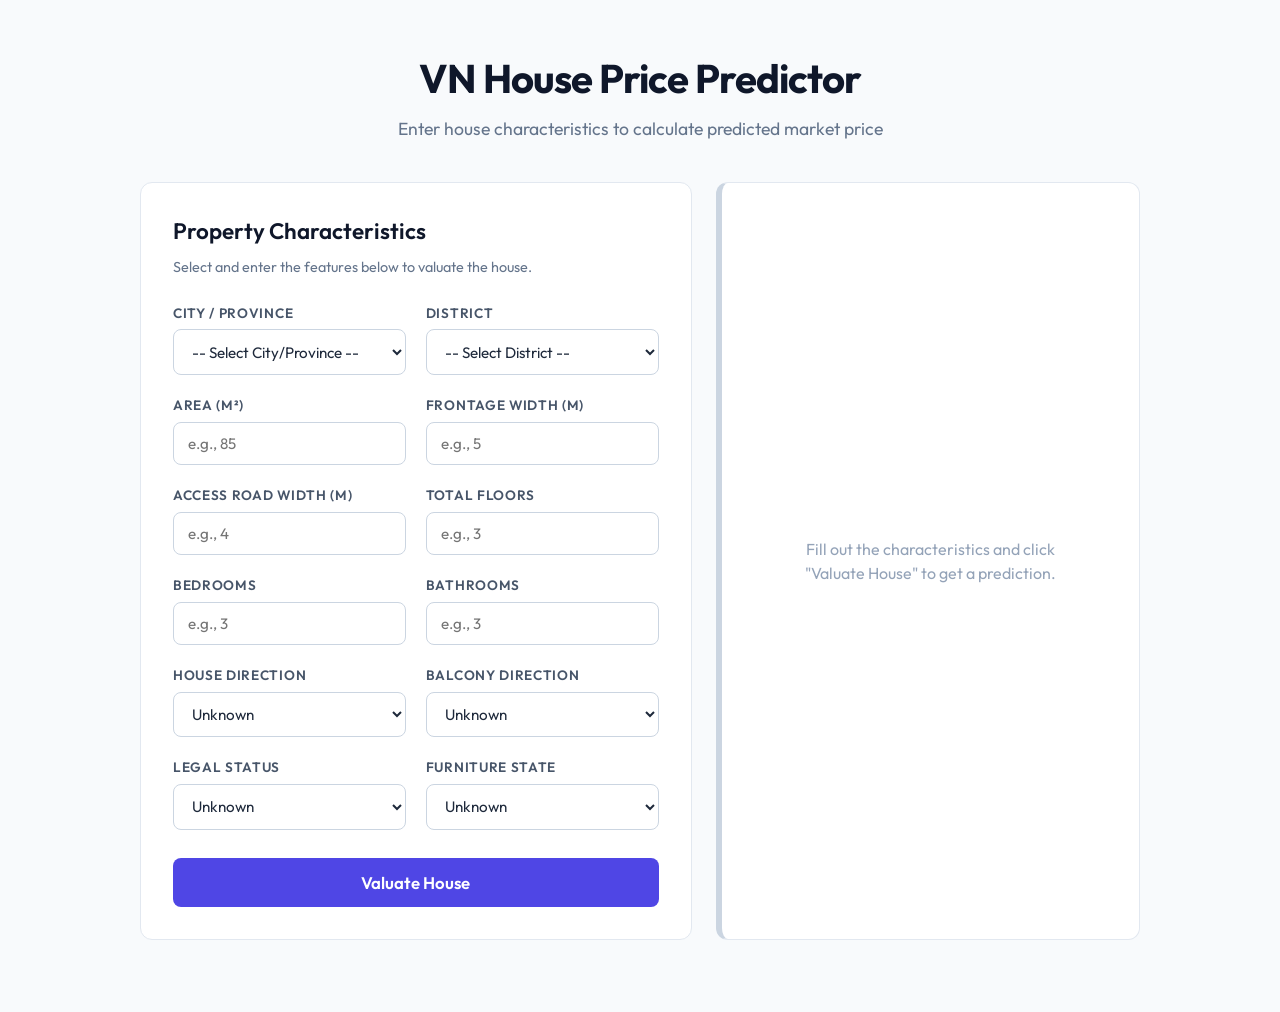
<file: static/index.html>
<!DOCTYPE html>
<html lang="en">
<head>
    <meta charset="UTF-8">
    <meta name="viewport" content="width=device-width, initial-scale=1.0">
    <title>VN House Price Predictor - Simple Intelligent Valuation</title>
    <!-- Modern typography from Google Fonts -->
    <link rel="preconnect" href="https://fonts.googleapis.com">
    <link rel="preconnect" href="https://fonts.gstatic.com" crossorigin>
    <link href="https://fonts.googleapis.com/css2?family=Outfit:wght@300;400;500;600;700&display=swap" rel="stylesheet">
    <link rel="stylesheet" href="/static/index.css">
</head>
<body>
    <div class="app-container">
        <!-- Header -->
        <header class="app-header">
            <h1>VN House Price Predictor</h1>
            <p>Enter house characteristics to calculate predicted market price</p>
        </header>

        <!-- Main Form & Result Side-by-Side Grid -->
        <section class="calculator-section grid-2">
            <!-- Input Form Card -->
            <div class="card">
                <h2>Property Characteristics</h2>
                <p class="section-desc">Select and enter the features below to valuate the house.</p>
                <form id="prediction-form" class="property-form">
                    
                    <!-- Location Fields -->
                    <div class="form-grid">
                        <div class="form-group">
                            <label for="City_Province">City / Province</label>
                            <select id="City_Province" name="City_Province" required>
                                <option value="">-- Select City/Province --</option>
                                <option value="Hồ Chí Minh">Hồ Chí Minh</option>
                                <option value="Hà Nội">Hà Nội</option>
                                <option value="Bình Dương">Bình Dương</option>
                                <option value="Đà Nẵng">Đà Nẵng</option>
                                <option value="Đồng Nai">Đồng Nai</option>
                                <option value="Unknown">Unknown</option>
                            </select>
                        </div>
                        <div class="form-group">
                            <label for="District">District</label>
                            <select id="District" name="District" required>
                                <option value="">-- Select District --</option>
                                <option value="Gò Vấp">Gò Vấp</option>
                                <option value="Hà Đông">Hà Đông</option>
                                <option value="Long Biên">Long Biên</option>
                                <option value="Bình Tân">Bình Tân</option>
                                <option value="Thủ Đức">Thủ Đức</option>
                                <option value="Hoàng Mai">Hoàng Mai</option>
                                <option value="Tân Phú">Tân Phú</option>
                                <option value="Đống Đa">Đống Đa</option>
                                <option value="Quận 12">Quận 12</option>
                                <option value="Bình Thạnh">Bình Thạnh</option>
                                <option value="Tân Bình">Tân Bình</option>
                                <option value="Nam Từ Liêm">Nam Từ Liêm</option>
                                <option value="Quận 1">Quận 1</option>
                                <option value="Liên Chiểu">Liên Chiểu</option>
                                <option value="Unknown">Unknown</option>
                            </select>
                        </div>
                    </div>

                    <!-- Numeric Parameters -->
                    <div class="form-grid">
                        <div class="form-group">
                            <label for="Area">Area (m²)</label>
                            <input type="number" id="Area" name="Area" required min="1" step="any" placeholder="e.g., 85">
                        </div>
                        <div class="form-group">
                            <label for="Frontage">Frontage Width (m)</label>
                            <input type="number" id="Frontage" name="Frontage" min="0" step="any" placeholder="e.g., 5">
                        </div>
                        <div class="form-group">
                            <label for="Access Road">Access Road Width (m)</label>
                            <input type="number" id="Access Road" name="Access Road" min="0" step="any" placeholder="e.g., 4">
                        </div>
                        <div class="form-group">
                            <label for="Floors">Total Floors</label>
                            <input type="number" id="Floors" name="Floors" min="1" step="any" placeholder="e.g., 3">
                        </div>
                        <div class="form-group">
                            <label for="Bedrooms">Bedrooms</label>
                            <input type="number" id="Bedrooms" name="Bedrooms" min="1" step="any" placeholder="e.g., 3">
                        </div>
                        <div class="form-group">
                            <label for="Bathrooms">Bathrooms</label>
                            <input type="number" id="Bathrooms" name="Bathrooms" min="1" step="any" placeholder="e.g., 3">
                        </div>
                    </div>

                    <!-- Categorical Dropdowns -->
                    <div class="form-grid">
                        <div class="form-group">
                            <label for="House direction">House Direction</label>
                            <select id="House direction" name="House direction">
                                <option value="Unknown">Unknown</option>
                                <option value="Đông">Đông (East)</option>
                                <option value="Tây">Tây (West)</option>
                                <option value="Nam">Nam (South)</option>
                                <option value="Bắc">Bắc (North)</option>
                                <option value="Đông - Nam">Đông - Nam (Southeast)</option>
                                <option value="Đông - Bắc">Đông - Bắc (Northeast)</option>
                                <option value="Tây - Nam">Tây - Nam (Southwest)</option>
                                <option value="Tây - Bắc">Tây - Bắc (Northwest)</option>
                            </select>
                        </div>
                        <div class="form-group">
                            <label for="Balcony direction">Balcony Direction</label>
                            <select id="Balcony direction" name="Balcony direction">
                                <option value="Unknown">Unknown</option>
                                <option value="Đông">Đông (East)</option>
                                <option value="Tây">Tây (West)</option>
                                <option value="Nam">Nam (South)</option>
                                <option value="Bắc">Bắc (North)</option>
                                <option value="Đông - Nam">Đông - Nam (Southeast)</option>
                                <option value="Đông - Bắc">Đông - Bắc (Northeast)</option>
                                <option value="Tây - Nam">Tây - Nam (Southwest)</option>
                                <option value="Tây - Bắc">Tây - Bắc (Northwest)</option>
                            </select>
                        </div>
                        <div class="form-group">
                            <label for="Legal status">Legal Status</label>
                            <select id="Legal status" name="Legal status">
                                <option value="Unknown">Unknown</option>
                                <option value="Have certificate">Have Certificate (Sổ đỏ/hồng)</option>
                                <option value="Sale contract">Sale Contract (Hợp đồng mua bán)</option>
                            </select>
                        </div>
                        <div class="form-group">
                            <label for="Furniture state">Furniture State</label>
                            <select id="Furniture state" name="Furniture state">
                                <option value="Unknown">Unknown</option>
                                <option value="Full">Full Furniture</option>
                                <option value="Basic">Basic Furniture</option>
                            </select>
                        </div>
                    </div>

                    <button type="submit" class="btn btn-submit" id="btn-submit">
                        Valuate House
                    </button>
                </form>
            </div>

            <!-- Prediction Result Card Column -->
            <div class="results-column">
                <div class="card result-card" id="result-card">
                    <div class="result-placeholder" id="result-placeholder">
                        <p>Fill out the characteristics and click "Valuate House" to get a prediction.</p>
                    </div>
                    <div class="result-display hidden" id="result-display">
                        <h3>Estimated Property Value</h3>
                        <div class="price-billion" id="price-billion">0.000 Billion VND</div>
                        <div class="price-formatted" id="price-formatted">0 VND</div>
                        <div class="prediction-info">
                            <span>Log prediction: <strong id="pred-log">0.000000</strong></span>
                        </div>
                    </div>
                </div>
            </div>
        </section>
    </div>

    <!-- Scripts -->
    <script src="/static/index.js"></script>
</body>
</html>
</file>
<file: static/index.css>
/* Reset & Base Styles */
* {
    box-sizing: border-box;
    margin: 0;
    padding: 0;
}

body {
    font-family: 'Outfit', -apple-system, BlinkMacSystemFont, "Segoe UI", Roboto, sans-serif;
    background-color: #f8fafc;
    color: #1e293b;
    line-height: 1.5;
    padding: 3rem 1.5rem;
}

.app-container {
    max-width: 1000px;
    margin: 0 auto;
}

/* Header */
.app-header {
    margin-bottom: 2.5rem;
    text-align: center;
}

.app-header h1 {
    font-size: 2.5rem;
    font-weight: 700;
    color: #0f172a;
    letter-spacing: -0.025em;
    margin-bottom: 0.5rem;
}

.app-header p {
    color: #64748b;
    font-size: 1.1rem;
}

/* Common Card Styles (Flat UI) */
.card {
    background-color: #ffffff;
    border: 1px solid #e2e8f0;
    border-radius: 12px;
    padding: 2rem;
    margin-bottom: 1.5rem;
}

.card h2 {
    font-size: 1.4rem;
    font-weight: 600;
    color: #0f172a;
    margin-bottom: 0.5rem;
}

.section-desc {
    font-size: 0.9rem;
    color: #64748b;
    margin-bottom: 1.5rem;
}

/* Grid Layout */
.grid-2 {
    display: grid;
    grid-template-columns: 1.3fr 1fr;
    gap: 1.5rem;
}

/* Form Styling */
.property-form {
    display: flex;
    flex-direction: column;
    gap: 1.25rem;
}

.form-group {
    display: flex;
    flex-direction: column;
    gap: 0.4rem;
}

.form-grid {
    display: grid;
    grid-template-columns: repeat(2, 1fr);
    gap: 1.25rem;
}

label {
    font-size: 0.85rem;
    font-weight: 600;
    color: #475569;
    text-transform: uppercase;
    letter-spacing: 0.05em;
}

input, select {
    font-family: inherit;
    font-size: 0.95rem;
    padding: 0.7rem 0.9rem;
    border: 1.5px solid #cbd5e1;
    border-radius: 8px;
    background-color: #ffffff;
    color: #1e293b;
    transition: border-color 0.2s, box-shadow 0.2s;
    width: 100%;
}

input:focus, select:focus {
    outline: none;
    border-color: #4f46e5;
    box-shadow: 0 0 0 3px rgba(79, 70, 229, 0.1);
}

/* Buttons */
.btn {
    font-family: inherit;
    font-weight: 600;
    border-radius: 8px;
    border: none;
    cursor: pointer;
    text-align: center;
    transition: background-color 0.2s, transform 0.1s;
}

.btn:active {
    transform: scale(0.98);
}

.btn-submit {
    background-color: #4f46e5;
    color: #ffffff;
    font-size: 1.05rem;
    padding: 0.9rem;
    margin-top: 0.5rem;
    width: 100%;
}

.btn-submit:hover {
    background-color: #4338ca;
}

/* Results Card Column */
.results-column {
    display: flex;
    flex-direction: column;
}

.result-card {
    height: 100%;
    min-height: 250px;
    display: flex;
    align-items: center;
    justify-content: center;
    text-align: center;
    border-left: 6px solid #cbd5e1;
    transition: border-color 0.2s, background-color 0.2s;
}

.result-card.success {
    border-left-color: #10b981;
    background-color: #f0fdf4;
}

.result-placeholder {
    color: #94a3b8;
    font-size: 1rem;
    max-width: 80%;
    line-height: 1.5;
}

.result-display h3 {
    font-size: 1rem;
    font-weight: 600;
    color: #475569;
    text-transform: uppercase;
    letter-spacing: 0.05em;
    margin-bottom: 0.75rem;
}

.price-billion {
    font-size: 2.5rem;
    font-weight: 700;
    color: #10b981;
    line-height: 1.1;
    margin-bottom: 0.5rem;
}

.price-formatted {
    font-size: 1.25rem;
    font-weight: 500;
    color: #1e293b;
    margin-bottom: 0.75rem;
}

.prediction-info {
    font-size: 0.85rem;
    color: #64748b;
}

/* Utilities */
.hidden {
    display: none !important;
}

/* Responsive Styles */
@media (max-width: 820px) {
    body {
        padding: 1.5rem 0.75rem;
    }
    
    .grid-2 {
        grid-template-columns: 1fr;
    }
    
    .result-card {
        min-height: 180px;
    }
    
    .app-header h1 {
        font-size: 2rem;
    }
    
    .form-grid {
        grid-template-columns: 1fr;
    }
}
</file>
